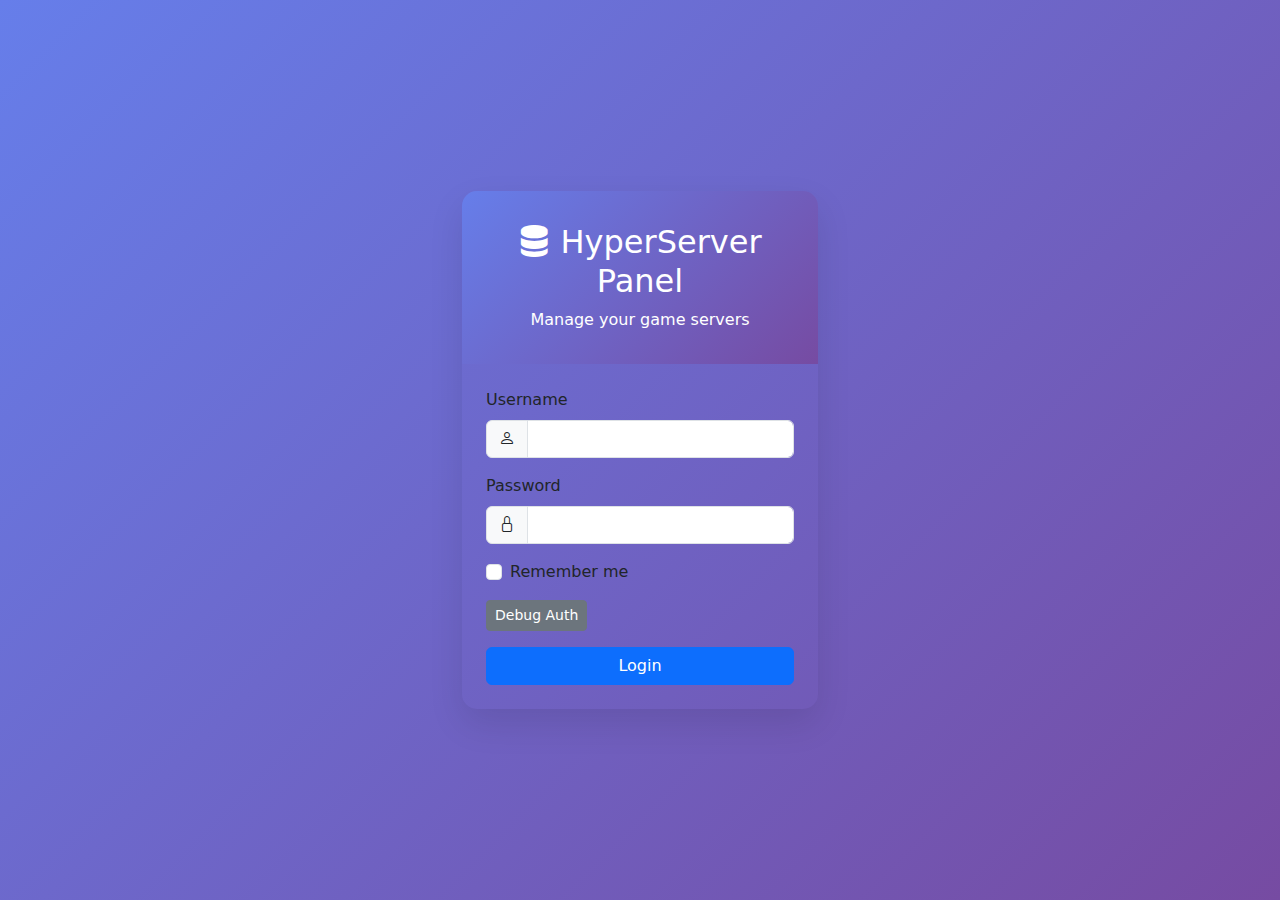
<file: hyperpanel.html>
<!DOCTYPE html>
<html lang="en">
<head>
    <meta charset="UTF-8">
    <meta name="viewport" content="width=device-width, initial-scale=1.0">
    <title>HyperServer Panel</title>
    <link href="https://cdn.jsdelivr.net/npm/bootstrap@5.3.0/dist/css/bootstrap.min.css" rel="stylesheet">
    <link rel="stylesheet" href="https://cdn.jsdelivr.net/npm/bootstrap-icons@1.10.0/font/bootstrap-icons.css">
    <style>
        .server-card {
            transition: transform 0.2s;
            border-left: 4px solid #6c757d;
        }
        .server-card.running {
            border-left-color: #28a745;
        }
        .server-card.stopped {
            border-left-color: #dc3545;
        }
        .server-card:hover {
            transform: translateY(-5px);
            box-shadow: 0 10px 20px rgba(0,0,0,0.1);
        }
        .status-running {
            color: #28a745;
        }
        .status-stopped {
            color: #dc3545;
        }
        .server-actions button {
            margin-right: 5px;
        }
        .hidden {
            display: none !important;
        }
        .login-container {
            min-height: 100vh;
            display: flex;
            align-items: center;
            justify-content: center;
            background: linear-gradient(135deg, #667eea 0%, #764ba2 100%);
        }
        .login-card {
            border-radius: 15px;
            box-shadow: 0 15px 35px rgba(0,0,0,0.1);
            overflow: hidden;
        }
        .login-header {
            background: linear-gradient(135deg, #667eea 0%, #764ba2 100%);
            color: white;
            padding: 2rem;
            text-align: center;
        }
        .nav-link.active {
            font-weight: bold;
        }
        .toast-container {
            position: fixed;
            top: 20px;
            right: 20px;
            z-index: 1050;
        }
        .spinner-border-sm {
            width: 1rem;
            height: 1rem;
        }
        .server-status {
            position: absolute;
            top: 10px;
            right: 10px;
            width: 12px;
            height: 12px;
            border-radius: 50%;
        }
        .server-status.running {
            background-color: #28a745;
            box-shadow: 0 0 10px #28a745;
        }
        .server-status.stopped {
            background-color: #dc3545;
            box-shadow: 0 0 10px #dc3545;
        }
    </style>
</head>
<body>
    <!-- Login Page -->
    <div id="login-page" class="login-container">
        <div class="container">
            <div class="row justify-content-center">
                <div class="col-md-6 col-lg-4">
                    <div class="login-card">
                        <div class="login-header">
                            <h2><i class="bi bi-server"></i> HyperServer Panel</h2>
                            <p class="mb-0">Manage your game servers</p>
                        </div>
                        <div class="card-body p-4">
                            <form id="login-form">
                                <div class="mb-3">
                                    <label for="username" class="form-label">Username</label>
                                    <div class="input-group">
                                        <span class="input-group-text"><i class="bi bi-person"></i></span>
                                        <input type="text" class="form-control" id="username" required>
                                    </div>
                                </div>
                                <div class="mb-3">
                                    <label for="password" class="form-label">Password</label>
                                    <div class="input-group">
                                        <span class="input-group-text"><i class="bi bi-lock"></i></span>
                                        <input type="password" class="form-control" id="password" required>
                                    </div>
                                </div>
                                <div class="mb-3 form-check">
                                    <input type="checkbox" class="form-check-input" id="remember-me">
                                    <label class="form-check-label" for="remember-me">Remember me</label>
                                </div>
                                <div class="mb-3">
                                    <button type="button" class="btn btn-sm btn-secondary" onclick="debugAuth()">Debug Auth</button>
                                </div>
                                <div class="d-grid">
                                    <button type="submit" class="btn btn-primary" id="login-btn">
                                        <span class="spinner-border spinner-border-sm hidden" role="status"></span>
                                        Login
                                    </button>
                                </div>
                            </form>
                        </div>
                    </div>
                </div>
            </div>
        </div>
    </div>

    <!-- Main Application -->
    <div id="app-container" class="hidden">
        <!-- Navigation -->
        <nav class="navbar navbar-expand-lg navbar-dark bg-dark">
            <div class="container-fluid">
                <a class="navbar-brand" href="#">
                    <i class="bi bi-server"></i> HyperServer Panel
                </a>
                <button class="navbar-toggler" type="button" data-bs-toggle="collapse" data-bs-target="#navbarNav">
                    <span class="navbar-toggler-icon"></span>
                </button>
                <div class="collapse navbar-collapse" id="navbarNav">
                    <ul class="navbar-nav me-auto">
                        <li class="nav-item">
                            <a class="nav-link active" href="#" data-page="dashboard">
                                <i class="bi bi-speedometer2"></i> Dashboard
                            </a>
                        </li>
                        <li class="nav-item">
                            <a class="nav-link" href="#" data-page="servers">
                                <i class="bi bi-hdd-stack"></i> Servers
                            </a>
                        </li>
                        <li class="nav-item">
                            <a class="nav-link" href="#" data-page="profile">
                                <i class="bi bi-person-circle"></i> Profile
                            </a>
                        </li>
                    </ul>
                    <ul class="navbar-nav">
                        <li class="nav-item dropdown">
                            <a class="nav-link dropdown-toggle" href="#" id="navbarDropdown" role="button" data-bs-toggle="dropdown">
                                <i class="bi bi-person-circle"></i> <span id="username-display">Loading...</span>
                            </a>
                            <ul class="dropdown-menu">
                                <li><a class="dropdown-item" href="#" data-page="profile">
                                    <i class="bi bi-person"></i> Profile
                                </a></li>
                                <li><hr class="dropdown-divider"></li>
                                <li><a class="dropdown-item" href="#" id="logout-link">
                                    <i class="bi bi-box-arrow-right"></i> Logout
                                </a></li>
                            </ul>
                        </li>
                    </ul>
                </div>
            </div>
        </nav>

        <!-- Content Area -->
        <div class="container-fluid mt-4">
            <!-- Dashboard Page -->
            <div id="dashboard-page" class="page-content">
                <div class="row mb-4">
                    <div class="col-md-4">
                        <div class="card text-white bg-primary mb-3">
                            <div class="card-body">
                                <div class="d-flex justify-content-between">
                                    <div>
                                        <h4 class="card-title">Total Servers</h4>
                                        <h2 id="total-servers">0</h2>
                                    </div>
                                    <div class="align-self-center">
                                        <i class="bi bi-hdd-stack fs-1"></i>
                                    </div>
                                </div>
                            </div>
                        </div>
                    </div>
                    <div class="col-md-4">
                        <div class="card text-white bg-success mb-3">
                            <div class="card-body">
                                <div class="d-flex justify-content-between">
                                    <div>
                                        <h4 class="card-title">Running Servers</h4>
                                        <h2 id="running-servers">0</h2>
                                    </div>
                                    <div class="align-self-center">
                                        <i class="bi bi-play-circle fs-1"></i>
                                    </div>
                                </div>
                            </div>
                        </div>
                    </div>
                    <div class="col-md-4">
                        <div class="card text-white bg-danger mb-3">
                            <div class="card-body">
                                <div class="d-flex justify-content-between">
                                    <div>
                                        <h4 class="card-title">Stopped Servers</h4>
                                        <h2 id="stopped-servers">0</h2>
                                    </div>
                                    <div class="align-self-center">
                                        <i class="bi bi-stop-circle fs-1"></i>
                                    </div>
                                </div>
                            </div>
                        </div>
                    </div>
                </div>
                
                <div class="row">
                    <div class="col-12">
                        <h3>Recent Servers</h3>
                        <div id="recent-servers" class="row">
                            <!-- Server cards will be added here dynamically -->
                        </div>
                    </div>
                </div>
            </div>

            <!-- Servers Page -->
            <div id="servers-page" class="page-content hidden">
                <div class="d-flex justify-content-between align-items-center mb-4">
                    <h2>Servers</h2>
                    <button class="btn btn-primary" id="create-server-btn">
                        <i class="bi bi-plus-circle"></i> Create Server
                    </button>
                </div>
                
                <div id="servers-container" class="row">
                    <!-- Server cards will be added here dynamically -->
                </div>
            </div>

            <!-- Profile Page -->
            <div id="profile-page" class="page-content hidden">
                <h2>User Profile</h2>
                <div class="row">
                    <div class="col-md-6">
                        <div class="card">
                            <div class="card-header">
                                <h5>Profile Information</h5>
                            </div>
                            <div class="card-body">
                                <form id="profile-form">
                                    <div class="mb-3">
                                        <label for="profile-username" class="form-label">Username</label>
                                        <input type="text" class="form-control" id="profile-username" readonly>
                                    </div>
                                    <div class="mb-3">
                                        <label for="profile-email" class="form-label">Email</label>
                                        <input type="email" class="form-control" id="profile-email">
                                    </div>
                                    <div class="mb-3">
                                        <label for="profile-role" class="form-label">Role</label>
                                        <input type="text" class="form-control" id="profile-role" readonly>
                                    </div>
                                    <button type="submit" class="btn btn-primary">
                                        <span class="spinner-border spinner-border-sm hidden" role="status"></span>
                                        Update Profile
                                    </button>
                                </form>
                            </div>
                        </div>
                    </div>
                    <div class="col-md-6">
                        <div class="card">
                            <div class="card-header">
                                <h5>Change Password</h5>
                            </div>
                            <div class="card-body">
                                <form id="change-password-form">
                                    <div class="mb-3">
                                        <label for="current-password" class="form-label">Current Password</label>
                                        <input type="password" class="form-control" id="current-password" required>
                                    </div>
                                    <div class="mb-3">
                                        <label for="new-password" class="form-label">New Password</label>
                                        <input type="password" class="form-control" id="new-password" required>
                                    </div>
                                    <div class="mb-3">
                                        <label for="confirm-new-password" class="form-label">Confirm New Password</label>
                                        <input type="password" class="form-control" id="confirm-new-password" required>
                                    </div>
                                    <button type="submit" class="btn btn-primary">
                                        <span class="spinner-border spinner-border-sm hidden" role="status"></span>
                                        Change Password
                                    </button>
                                </form>
                            </div>
                        </div>
                    </div>
                </div>
            </div>
        </div>
    </div>

    <!-- Create Server Modal -->
    <div class="modal fade" id="createServerModal" tabindex="-1">
        <div class="modal-dialog">
            <div class="modal-content">
                <div class="modal-header">
                    <h5 class="modal-title">Create New Server</h5>
                    <button type="button" class="btn-close" data-bs-dismiss="modal"></button>
                </div>
                <div class="modal-body">
                    <form id="create-server-form">
                        <div class="mb-3">
                            <label for="server-name" class="form-label">Server Name</label>
                            <input type="text" class="form-control" id="server-name" required>
                        </div>
                        <div class="mb-3">
                            <label for="server-ram" class="form-label">Max RAM (MB)</label>
                            <input type="number" class="form-control" id="server-ram" required>
                        </div>
                        <div class="mb-3">
                            <label for="server-ports" class="form-label">Allowed Ports (comma-separated)</label>
                            <input type="text" class="form-control" id="server-ports" placeholder="25565,25566">
                        </div>
                        <div class="mb-3">
                            <label for="server-template" class="form-label">Server Template</label>
                            <select class="form-select" id="server-template" required>
                                <option value="">Select a template...</option>
                                <!-- Options will be populated dynamically -->
                            </select>
                        </div>
                    </form>
                </div>
                <div class="modal-footer">
                    <button type="button" class="btn btn-secondary" data-bs-dismiss="modal">Cancel</button>
                    <button type="button" class="btn btn-primary" id="save-server-btn">
                        <span class="spinner-border spinner-border-sm hidden" role="status"></span>
                        Create Server
                    </button>
                </div>
            </div>
        </div>
    </div>

    <!-- Toast Container -->
    <div class="toast-container">
        <div id="toast" class="toast" role="alert">
            <div class="toast-header">
                <strong class="me-auto" id="toast-title">Notification</strong>
                <button type="button" class="btn-close" data-bs-dismiss="toast"></button>
            </div>
            <div class="toast-body" id="toast-message">
                <!-- Toast message will be displayed here -->
            </div>
        </div>
    </div>

    <script src="https://cdn.jsdelivr.net/npm/bootstrap@5.3.0/dist/js/bootstrap.bundle.min.js"></script>
    <script>
        // Global variables
        let authToken = localStorage.getItem('authToken');
        let currentUser = null;
        let servers = [];
        let templates = [];

        // DOM elements
        const loginPage = document.getElementById('login-page');
        const appContainer = document.getElementById('app-container');
        const usernameDisplay = document.getElementById('username-display');
        const pageContents = document.querySelectorAll('.page-content');
        const navLinks = document.querySelectorAll('.nav-link[data-page]');

        // Check if user is logged in
        async function checkAuth() {
            console.log('=== AUTH CHECK ===');
            console.log('Token in localStorage:', localStorage.getItem('authToken'));
            console.log('Current authToken:', authToken);
            console.log('Current user:', currentUser);
            console.log('Login page visible:', !loginPage.classList.contains('hidden'));
            console.log('App container visible:', !appContainer.classList.contains('hidden'));
            console.log('==================');
            
            if (!authToken) {
                console.log('No token, showing login');
                showLogin();
                return;
            }

            try {
                const response = await apiRequest('/api/user/profile', 'GET');
                console.log('Auth check response:', response);
                
                if (response && response.success) {
                    console.log('Auth successful, updating UI');
                    currentUser = response.user;
                    usernameDisplay.textContent = currentUser.username;
                    showApp();
                    await loadDashboard();
                } else {
                    console.log('Auth failed, clearing token');
                    localStorage.removeItem('authToken');
                    authToken = null;
                    showLogin();
                }
            } catch (error) {
                console.error('Error checking auth:', error);
                localStorage.removeItem('authToken');
                authToken = null;
                showLogin();
            }
        }

        // Debug auth function
        function debugAuth() {
            console.log('=== AUTH DEBUG ===');
            console.log('Token in localStorage:', localStorage.getItem('authToken'));
            console.log('Current authToken:', authToken);
            console.log('Current user:', currentUser);
            console.log('Login page visible:', !loginPage.classList.contains('hidden'));
            console.log('App container visible:', !appContainer.classList.contains('hidden'));
            console.log('==================');
        }

        // Show login page
        function showLogin() {
            console.log('Showing login page');
            loginPage.classList.remove('hidden');
            appContainer.classList.add('hidden');
        }

        // Show main application
        function showApp() {
            console.log('Showing app');
            loginPage.classList.add('hidden');
            appContainer.classList.remove('hidden');
        }

        // Show a specific page
        function showPage(pageName) {
            console.log(`Showing page: ${pageName}`);
            
            // Hide all pages
            pageContents.forEach(page => page.classList.add('hidden'));
            
            // Remove active class from all nav links
            navLinks.forEach(link => link.classList.remove('active'));
            
            // Show the requested page
            document.getElementById(`${pageName}-page`).classList.remove('hidden');
            
            // Add active class to the corresponding nav link
            document.querySelector(`.nav-link[data-page="${pageName}"]`).classList.add('active');
            
            // Load page-specific data
            if (pageName === 'servers') {
                loadServers();
            } else if (pageName === 'profile') {
                loadProfile();
            }
        }

        // Make API request
        async function apiRequest(endpoint, method = 'GET', data = null) {
            const options = {
                method,
                headers: {
                    'Content-Type': 'application/json',
                    'Authorization': `Bearer ${authToken}`
                }
            };
            
            if (data) {
                options.body = JSON.stringify(data);
            }
            
            try {
                const response = await fetch(endpoint, options);
                
                // Check if response is OK
                if (!response.ok) {
                    // If unauthorized, clear token and redirect to login
                    if (response.status === 401) {
                        console.log('Unauthorized response received');
                        localStorage.removeItem('authToken');
                        authToken = null;
                        showLogin();
                        throw new Error('Authentication failed');
                    }
                    
                    // Try to get error message from response
                    let errorMessage = 'Request failed';
                    try {
                        const responseText = await response.text();
                        
                        // Check if response is empty
                        if (!responseText || responseText.trim() === '') {
                            errorMessage = 'Server returned empty response';
                        } else {
                            try {
                                const errorData = JSON.parse(responseText);
                                errorMessage = errorData.message || errorMessage;
                            } catch (jsonError) {
                                // If we can't parse the JSON, use the raw text
                                errorMessage = responseText;
                            }
                        }
                    } catch (e) {
                        // If we can't get the response text, use the status text
                        errorMessage = response.statusText || errorMessage;
                    }
                    
                    throw new Error(errorMessage);
                }
                
                const responseText = await response.text();
                
                // Check if response is empty
                if (!responseText || responseText.trim() === '') {
                    throw new Error('Server returned empty response');
                }
                
                try {
                    return JSON.parse(responseText);
                } catch (jsonError) {
                    console.error('JSON parse error:', jsonError);
                    console.error('Response text:', responseText);
                    throw new Error('Invalid JSON response from server');
                }
            } catch (error) {
                console.error('API request error:', error);
                throw error;
            }
        }

        // Show toast notification
        function showToast(title, message, type = 'info') {
            const toastElement = document.getElementById('toast');
            const toastTitle = document.getElementById('toast-title');
            const toastMessage = document.getElementById('toast-message');
            
            toastTitle.textContent = title;
            toastMessage.textContent = message;
            
            // Set toast color based on type
            toastElement.className = 'toast';
            if (type === 'success') {
                toastElement.classList.add('bg-success', 'text-white');
            } else if (type === 'error') {
                toastElement.classList.add('bg-danger', 'text-white');
            } else if (type === 'warning') {
                toastElement.classList.add('bg-warning', 'text-dark');
            }
            
            const toast = new bootstrap.Toast(toastElement);
            toast.show();
        }

        // Toggle loading state
        function toggleLoading(buttonId, loading = true) {
            const button = document.getElementById(buttonId);
            const spinner = button.querySelector('.spinner-border');
            
            if (loading) {
                button.disabled = true;
                spinner.classList.remove('hidden');
            } else {
                button.disabled = false;
                spinner.classList.add('hidden');
            }
        }

        // Login form submission
        document.getElementById('login-form').addEventListener('submit', async (e) => {
            e.preventDefault();
            
            const username = document.getElementById('username').value;
            const password = document.getElementById('password').value;
            const rememberMe = document.getElementById('remember-me').checked;
            
            console.log('Login attempt:', { username, rememberMe });
            
            toggleLoading('login-btn', true);
            
            try {
                const response = await apiRequest('/api/login', 'POST', {
                    Username: username,
                    Password: password,
                    RememberMe: rememberMe
                });
                
                console.log('Login response:', response);
                
                if (response.success) {
                    // Store token immediately
                    authToken = response.token;
                    currentUser = response.user;
                    
                    // Always store token
                    localStorage.setItem('authToken', authToken);
                    
                    console.log('Token stored:', authToken);
                    
                    // Update UI immediately
                    usernameDisplay.textContent = currentUser.username;
                    
                    // Force UI update
                    showApp();
                    
                    // Load dashboard
                    await loadDashboard();
                    
                    showToast('Success', 'Login successful', 'success');
                } else {
                    showToast('Error', response.message, 'error');
                }
            } catch (error) {
                console.error('Login error:', error);
                showToast('Error', 'Login failed. Please try again.', 'error');
            } finally {
                toggleLoading('login-btn', false);
            }
        });

        // Logout
        document.getElementById('logout-link').addEventListener('click', async (e) => {
            e.preventDefault();
            
            try {
                await apiRequest('/api/logout', 'POST');
            } catch (error) {
                console.error('Logout error:', error);
            }
            
            localStorage.removeItem('authToken');
            authToken = null;
            currentUser = null;
            showLogin();
            showToast('Success', 'Logged out successfully', 'success');
        });

        // Navigation
        document.querySelectorAll('[data-page]').forEach(link => {
            link.addEventListener('click', (e) => {
                e.preventDefault();
                const page = link.getAttribute('data-page');
                showPage(page);
            });
        });

        // Load dashboard data
        async function loadDashboard() {
            try {
                const response = await apiRequest('/api/servers');
                if (response.success) {
                    servers = response.servers;
                    
                    // Update stats
                    const totalServers = servers.length;
                    const runningServers = servers.filter(s => s.status === 'running').length;
                    const stoppedServers = totalServers - runningServers;
                    
                    document.getElementById('total-servers').textContent = totalServers;
                    document.getElementById('running-servers').textContent = runningServers;
                    document.getElementById('stopped-servers').textContent = stoppedServers;
                    
                    // Show recent servers (up to 6)
                    const recentServersContainer = document.getElementById('recent-servers');
                    recentServersContainer.innerHTML = '';
                    
                    servers.slice(0, 6).forEach(server => {
                        const serverCard = createServerCard(server);
                        recentServersContainer.appendChild(serverCard);
                    });
                }
            } catch (error) {
                console.error('Error loading dashboard:', error);
                showToast('Error', 'Failed to load dashboard data', 'error');
            }
        }

        // Load servers
        async function loadServers() {
            try {
                const response = await apiRequest('/api/servers');
                if (response.success) {
                    servers = response.servers;
                    
                    const serversContainer = document.getElementById('servers-container');
                    serversContainer.innerHTML = '';
                    
                    servers.forEach(server => {
                        const serverCard = createServerCard(server);
                        serversContainer.appendChild(serverCard);
                    });
                }
            } catch (error) {
                console.error('Error loading servers:', error);
                showToast('Error', 'Failed to load servers', 'error');
            }
        }

        // Create server card element
        function createServerCard(server) {
            const col = document.createElement('div');
            col.className = 'col-md-6 col-lg-4 mb-4';
            
            // Determine server status
            const status = server.status || 'stopped';
            
            col.innerHTML = `
                <div class="card server-card ${status}">
                    <div class="server-status ${status}"></div>
                    <div class="card-body">
                        <h5 class="card-title">${server.name}</h5>
                        <p class="card-text">
                            <small class="text-muted">Version: ${server.version}</small><br>
                            <small class="text-muted">Path: ${server.path}</small><br>
                            <small class="text-muted">RAM: ${server.maxRam}MB</small>
                        </p>
                        <div class="server-actions">
                            ${status === 'stopped' ? 
                                `<button class="btn btn-success btn-sm start-server" data-server="${server.name}">
                                    <i class="bi bi-play-fill"></i> Start
                                </button>` :
                                `<button class="btn btn-warning btn-sm stop-server" data-server="${server.name}">
                                    <i class="bi bi-stop-fill"></i> Stop
                                </button>`
                            }
                            <button class="btn btn-danger btn-sm uninstall-server" data-server="${server.name}">
                                <i class="bi bi-trash"></i> Uninstall
                            </button>
                        </div>
                    </div>
                </div>
            `;
            
            // Add event listeners
            const startBtn = col.querySelector('.start-server');
            const stopBtn = col.querySelector('.stop-server');
            const uninstallBtn = col.querySelector('.uninstall-server');
            
            if (startBtn) {
                startBtn.addEventListener('click', () => startServer(server.name));
            }
            
            if (stopBtn) {
                stopBtn.addEventListener('click', () => stopServer(server.name));
            }
            
            uninstallBtn.addEventListener('click', () => uninstallServer(server.name));
            
            return col;
        }

        // Start server
        async function startServer(serverName) {
            try {
                const response = await apiRequest('/api/servers/start', 'POST', { serverName });
                if (response.success) {
                    showToast('Success', `Server ${serverName} started successfully`, 'success');
                    await loadServers();
                    await loadDashboard();
                } else {
                    showToast('Error', response.message, 'error');
                }
            } catch (error) {
                console.error('Error starting server:', error);
                showToast('Error', 'Failed to start server', 'error');
            }
        }

        // Stop server
        async function stopServer(serverName) {
            try {
                const response = await apiRequest('/api/servers/stop', 'POST', { serverName });
                if (response.success) {
                    showToast('Success', `Server ${serverName} stopped successfully`, 'success');
                    await loadServers();
                    await loadDashboard();
                } else {
                    showToast('Error', response.message, 'error');
                }
            } catch (error) {
                console.error('Error stopping server:', error);
                showToast('Error', 'Failed to stop server', 'error');
            }
        }

        // Uninstall server
        async function uninstallServer(serverName) {
            if (!confirm(`Are you sure you want to uninstall server ${serverName}? This action cannot be undone.`)) {
                return;
            }
            
            try {
                const response = await apiRequest('/api/servers/uninstall', 'POST', { serverName });
                if (response.success) {
                    showToast('Success', `Server ${serverName} uninstalled successfully`, 'success');
                    await loadServers();
                    await loadDashboard();
                } else {
                    showToast('Error', response.message, 'error');
                }
            } catch (error) {
                console.error('Error uninstalling server:', error);
                showToast('Error', 'Failed to uninstall server', 'error');
            }
        }

        // Load templates for create server modal
        async function loadTemplates() {
            try {
                const response = await apiRequest('/api/templates');
                if (response.success) {
                    templates = response.templates;
                    
                    const templateSelect = document.getElementById('server-template');
                    templateSelect.innerHTML = '<option value="">Select a template...</option>';
                    
                    templates.forEach(template => {
                        const option = document.createElement('option');
                        option.value = template;
                        option.textContent = template;
                        templateSelect.appendChild(option);
                    });
                }
            } catch (error) {
                console.error('Error loading templates:', error);
                showToast('Error', 'Failed to load templates', 'error');
            }
        }

        // Create server modal
        const createServerModal = new bootstrap.Modal(document.getElementById('createServerModal'));
        
        document.getElementById('create-server-btn').addEventListener('click', async () => {
            await loadTemplates();
            createServerModal.show();
        });

        // Create server form submission
        document.getElementById('save-server-btn').addEventListener('click', async () => {
            const serverName = document.getElementById('server-name').value;
            const serverRam = parseInt(document.getElementById('server-ram').value);
            const serverPorts = document.getElementById('server-ports').value
                .split(',')
                .map(port => parseInt(port.trim()))
                .filter(port => !isNaN(port));
            const serverTemplate = document.getElementById('server-template').value;
            
            if (!serverName || !serverRam || !serverTemplate) {
                showToast('Error', 'Please fill in all required fields', 'error');
                return;
            }
            
            toggleLoading('save-server-btn', true);
            
            try {
                const response = await apiRequest('/api/servers', 'POST', {
                    serverName,
                    maxRamMB: serverRam,
                    allowedPorts: serverPorts,
                    templateName: serverTemplate
                });
                
                if (response.success) {
                    showToast('Success', 'Server created successfully', 'success');
                    createServerModal.hide();
                    document.getElementById('create-server-form').reset();
                    await loadServers();
                    await loadDashboard();
                } else {
                    showToast('Error', response.message, 'error');
                }
            } catch (error) {
                console.error('Error creating server:', error);
                showToast('Error', 'Failed to create server', 'error');
            } finally {
                toggleLoading('save-server-btn', false);
            }
        });

        // Load profile
        async function loadProfile() {
            try {
                const response = await apiRequest('/api/user/profile');
                if (response.success) {
                    const user = response.user;
                    document.getElementById('profile-username').value = user.username;
                    document.getElementById('profile-email').value = user.email;
                    document.getElementById('profile-role').value = user.role;
                }
            } catch (error) {
                console.error('Error loading profile:', error);
                showToast('Error', 'Failed to load profile', 'error');
            }
        }

        // Update profile form submission
        document.getElementById('profile-form').addEventListener('submit', async (e) => {
            e.preventDefault();
            
            const email = document.getElementById('profile-email').value;
            
            const profileBtn = document.querySelector('#profile-form button');
            profileBtn.disabled = true;
            profileBtn.querySelector('.spinner-border').classList.remove('hidden');
            
            try {
                const response = await apiRequest('/api/user/profile', 'PUT', { email });
                if (response.success) {
                    showToast('Success', 'Profile updated successfully', 'success');
                } else {
                    showToast('Error', response.message, 'error');
                }
            } catch (error) {
                console.error('Error updating profile:', error);
                showToast('Error', 'Failed to update profile', 'error');
            } finally {
                profileBtn.disabled = false;
                profileBtn.querySelector('.spinner-border').classList.add('hidden');
            }
        });

        // Change password form submission
        document.getElementById('change-password-form').addEventListener('submit', async (e) => {
            e.preventDefault();
            
            const currentPassword = document.getElementById('current-password').value;
            const newPassword = document.getElementById('new-password').value;
            const confirmNewPassword = document.getElementById('confirm-new-password').value;
            
            if (newPassword !== confirmNewPassword) {
                showToast('Error', 'New passwords do not match', 'error');
                return;
            }
            
            const passwordBtn = document.querySelector('#change-password-form button');
            passwordBtn.disabled = true;
            passwordBtn.querySelector('.spinner-border').classList.remove('hidden');
            
            try {
                const response = await apiRequest('/api/user/change-password', 'POST', {
                    currentPassword,
                    newPassword
                });
                
                if (response.success) {
                    showToast('Success', 'Password changed successfully', 'success');
                    document.getElementById('change-password-form').reset();
                } else {
                    showToast('Error', response.message, 'error');
                }
            } catch (error) {
                console.error('Error changing password:', error);
                showToast('Error', 'Failed to change password', 'error');
            } finally {
                passwordBtn.disabled = false;
                passwordBtn.querySelector('.spinner-border').classList.add('hidden');
            }
        });

        // Initialize the application
        checkAuth();
    </script>
</body>
</html>
</file>
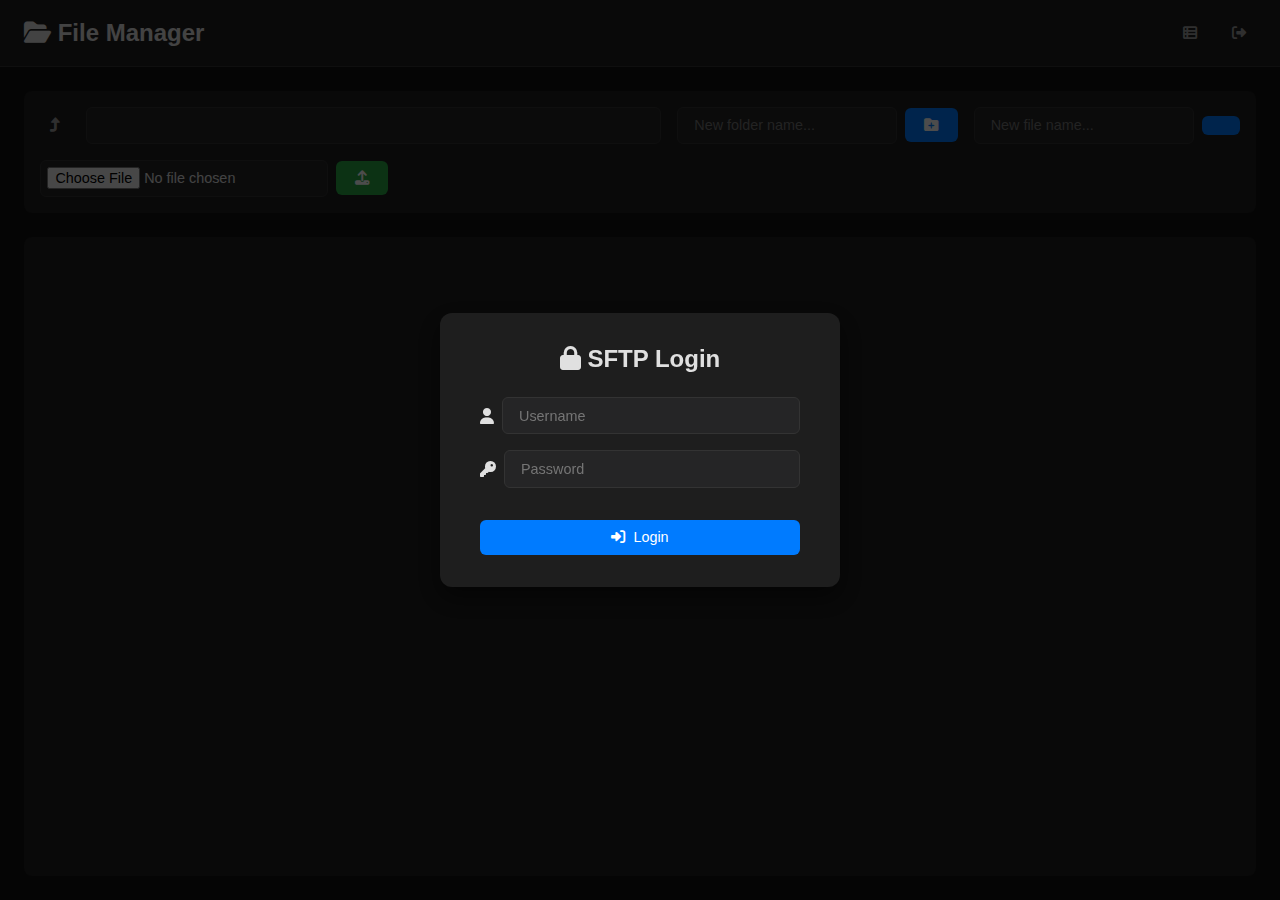
<file: sftp.html>
<!DOCTYPE html>
<html lang="en">
<head>
    <meta charset="UTF-8">
    <meta name="viewport" content="width=device-width, initial-scale=1.0">
    <title>SFTP File Manager</title>
    <link rel="stylesheet" href="https://cdnjs.cloudflare.com/ajax/libs/font-awesome/6.4.0/css/all.min.css">
    <style>
        /* --- All your existing CSS remains the same --- */
        :root {
            --bg-primary: #121212;
            --bg-secondary: #1e1e1e;
            --bg-tertiary: #252526;
            --border-color: #333;
            --text-primary: #e0e0e0;
            --text-secondary: #9e9e9e;
            --accent-color: #007bff;
            --accent-hover: #0056b3;
            --success-color: #28a745;
            --danger-color: #dc3545;
            --warning-color: #ffc107;
        }

        * { box-sizing: border-box; margin: 0; padding: 0; }

        body {
            font-family: 'Inter', 'Segoe UI', Tahoma, Geneva, Verdana, sans-serif;
            background-color: var(--bg-primary);
            color: var(--text-primary);
            height: 100vh;
            display: flex;
            flex-direction: column;
        }

        .app-container { display: flex; flex-direction: column; height: 100%; }

        header {
            background-color: var(--bg-secondary);
            padding: 1rem 1.5rem;
            border-bottom: 1px solid var(--border-color);
            display: flex;
            justify-content: space-between;
            align-items: center;
            flex-shrink: 0;
        }

        header h1 { font-size: 1.5rem; font-weight: 600; }

        main {
            flex-grow: 1;
            padding: 1.5rem;
            overflow-y: auto;
            display: flex;
            flex-direction: column;
        }

        .toolbar {
            background-color: var(--bg-secondary);
            padding: 1rem;
            border-radius: 8px;
            margin-bottom: 1.5rem;
            display: flex;
            align-items: center;
            gap: 1rem;
            flex-wrap: wrap;
        }

        .file-list-container {
            background-color: var(--bg-secondary);
            border-radius: 8px;
            overflow-y: auto; /* enable vertical scroll */
            flex-grow: 1;
            padding: 0.5rem; /* optional: add padding */
        }

        .btn {
            background-color: var(--accent-color);
            color: white;
            border: none;
            padding: 0.6rem 1.2rem;
            border-radius: 6px;
            cursor: pointer;
            font-size: 0.9rem;
            display: inline-flex;
            align-items: center;
            gap: 0.5rem;
            transition: background-color 0.2s, transform 0.1s;
        }

        .btn:hover { background-color: var(--accent-hover); }

        .btn-icon {
            background: transparent;
            color: var(--text-secondary);
            padding: 0.6rem;
        }

        .btn-icon:hover { color: var(--text-primary); background-color: var(--bg-tertiary); }

        .btn-danger { background-color: var(--danger-color); }
        .btn-danger:hover { background-color: #c82333; }
        .btn-success { background-color: var(--success-color); }
        .btn-success:hover { background-color: #218838; }

        .path-display {
            background-color: var(--bg-tertiary);
            border: 1px solid var(--border-color);
            color: var(--text-primary);
            padding: 0.6rem 1rem;
            border-radius: 6px;
            font-family: 'Consolas', 'Monaco', monospace;
            flex-grow: 1;
        }

        .input-group { display: flex; align-items: center; gap: 0.5rem; }

        input[type="text"], input[type="password"], input[type="file"] {
            background-color: var(--bg-tertiary);
            border: 1px solid var(--border-color);
            color: var(--text-primary);
            padding: 0.6rem 1rem;
            border-radius: 6px;
            font-size: 0.9rem;
        }
        input[type="file"] { padding: 0.4rem; }

        .file-table {
            width: 100%;
            border-collapse: collapse;
        }
        .file-table th, .file-table td {
            padding: 0.8rem 1rem;
            text-align: left;
            border-bottom: 1px solid var(--border-color);
        }
        .file-table th {
            background-color: var(--bg-tertiary);
            font-weight: 600;
            text-transform: uppercase;
            font-size: 0.8rem;
            color: var(--text-secondary);
        }
        .file-table tbody tr:hover { background-color: var(--bg-tertiary); }
        .file-table .file-name { display: flex; align-items: center; gap: 0.75rem; }
        .file-table .file-name i { color: var(--text-secondary); }
        .file-table .actions { display: flex; gap: 0.5rem; }

        .file-grid {
            display: grid;
            grid-template-columns: repeat(auto-fill, minmax(150px, 1fr));
            gap: 1rem;
            padding: 1rem;
        }
        .file-card {
            background-color: var(--bg-tertiary);
            border: 1px solid var(--border-color);
            border-radius: 8px;
            padding: 1.5rem 1rem;
            text-align: center;
            cursor: pointer;
            transition: transform 0.2s, border-color 0.2s;
        }
        .file-card:hover {
            transform: translateY(-5px);
            border-color: var(--accent-color);
        }
        .file-card i {
            font-size: 2.5rem;
            color: var(--text-secondary);
            margin-bottom: 0.5rem;
        }
        .file-card .name { font-size: 0.9rem; word-break: break-all; }
        .file-card .size { font-size: 0.8rem; color: var(--text-secondary); margin-top: 0.25rem; }

        .login-overlay {
            position: fixed;
            top: 0;
            left: 0;
            width: 100%;
            height: 100%;
            background-color: rgba(0, 0, 0, 0.7);
            display: flex;
            justify-content: center;
            align-items: center;
            z-index: 1000;
        }
        .login-form {
            background-color: var(--bg-secondary);
            padding: 2rem 2.5rem;
            border-radius: 12px;
            width: 100%;
            max-width: 400px;
            box-shadow: 0 10px 25px rgba(0,0,0,0.5);
        }
        .login-form h2 { margin-bottom: 1.5rem; text-align: center; }
        .login-form .input-group { margin-bottom: 1rem; width: 100%; }
        .login-form input { width: 100%; }
        .login-form .btn { width: 100%; justify-content: center; margin-top: 1rem; }

        .toast-container {
            position: fixed;
            top: 1.5rem;
            right: 1.5rem;
            z-index: 2000;
        }
        .toast {
            background-color: var(--bg-secondary);
            color: var(--text-primary);
            padding: 1rem 1.5rem;
            border-radius: 8px;
            margin-bottom: 0.75rem;
            box-shadow: 0 4px 12px rgba(0,0,0,0.4);
            display: flex;
            align-items: center;
            gap: 1rem;
            min-width: 250px;
            animation: slideIn 0.3s ease-out;
        }
        .toast.success { border-left: 4px solid var(--success-color); }
        .toast.error { border-left: 4px solid var(--danger-color); }
        .toast.warning { border-left: 4px solid var(--warning-color); }
        @keyframes slideIn { from { transform: translateX(100%); opacity: 0; } to { transform: translateX(0); opacity: 1; } }
        
        .hidden { display: none !important; }
        .loader {
            border: 3px solid var(--bg-tertiary);
            border-top: 3px solid var(--accent-color);
            border-radius: 50%;
            width: 30px;
            height: 30px;
            animation: spin 1s linear infinite;
            margin: 2rem auto;
        }
        @keyframes spin { 0% { transform: rotate(0deg); } 100% { transform: rotate(360deg); } }

        /* --- Editor Modal Styles --- */
        .modal-overlay {
            position: fixed;
            top: 0;
            left: 0;
            width: 100%;
            height: 100%;
            background-color: rgba(0, 0, 0, 0.8);
            display: flex;
            justify-content: center;
            align-items: center;
            z-index: 1000;
        }
        .editor-modal-content {
            background-color: var(--bg-secondary);
            border-radius: 8px;
            width: 90%;
            max-width: 900px;
            height: 80vh;
            display: flex;
            flex-direction: column;
            box-shadow: 0 10px 25px rgba(0,0,0,0.5);
        }
        .editor-header {
            padding: 1rem 1.5rem;
            border-bottom: 1px solid var(--border-color);
            display: flex;
            justify-content: space-between;
            align-items: center;
            flex-shrink: 0;
        }
        .editor-body {
            flex-grow: 1;
            padding: 1rem;
            display: flex;
            flex-direction: column;
        }
        .editor-textarea {
            flex-grow: 1;
            width: 100%;
            background-color: var(--bg-primary);
            color: var(--text-primary);
            border: 1px solid var(--border-color);
            border-radius: 6px;
            padding: 1rem;
            font-family: 'Consolas', 'Monaco', 'Courier New', monospace;
            font-size: 14px;
            resize: none;
            white-space: pre;
            overflow-wrap: normal;
            overflow-x: auto;
        }
        .editor-footer {
            padding: 1rem 1.5rem;
            border-top: 1px solid var(--border-color);
            display: flex;
            justify-content: flex-end;
            gap: 1rem;
            flex-shrink: 0;
        }
        
        /* --- NEW: Rename Modal Styles --- */
        .rename-modal-content {
            background-color: var(--bg-secondary);
            border-radius: 8px;
            width: 90%;
            max-width: 500px;
            padding: 1.5rem;
            box-shadow: 0 10px 25px rgba(0,0,0,0.5);
        }
        .rename-modal-header {
            margin-bottom: 1.5rem;
        }
        .rename-modal-body {
            margin-bottom: 1.5rem;
        }
        .rename-modal-footer {
            display: flex;
            justify-content: flex-end;
            gap: 1rem;
        }
        
        /* --- NEW: Upload Progress Bar Styles --- */
        .upload-progress-container {
            position: fixed;
            bottom: 2rem;
            left: 50%;
            transform: translateX(-50%);
            background-color: var(--bg-secondary);
            border: 1px solid var(--border-color);
            border-radius: 8px;
            padding: 1rem 1.5rem;
            min-width: 300px;
            box-shadow: 0 4px 12px rgba(0,0,0,0.4);
            z-index: 1000;
        }
        .upload-progress-header {
            display: flex;
            justify-content: space-between;
            margin-bottom: 0.5rem;
        }
        .upload-progress-filename {
            font-weight: 600;
            color: var(--text-primary);
        }
        .upload-progress-percentage {
            color: var(--text-secondary);
        }
        .upload-progress-bar {
            height: 8px;
            background-color: var(--bg-tertiary);
            border-radius: 4px;
            overflow: hidden;
        }
        .upload-progress-fill {
            height: 100%;
            background-color: var(--success-color);
            width: 0%;
            transition: width 0.3s ease;
        }
    </style>
</head>
<body>

    <div id="app" class="app-container">
        <div id="loginOverlay" class="login-overlay">
            <form class="login-form" onsubmit="login(event)">
                <h2><i class="fas fa-lock"></i> SFTP Login</h2>
                <div class="input-group">
                    <i class="fas fa-user"></i>
                    <input type="text" id="username" placeholder="Username" required>
                </div>
                <div class="input-group">
                    <i class="fas fa-key"></i>
                    <input type="password" id="password" placeholder="Password" required>
                </div>
                <button type="submit" class="btn">
                    <i class="fas fa-sign-in-alt"></i> Login
                </button>
            </form>
        </div>

        <header>
            <h1><i class="fas fa-folder-open"></i> File Manager</h1>
            <div style="display: flex; align-items: center; gap: 1rem;">
                <span id="loggedInUser" style="color: var(--text-secondary);"></span>
                <button class="btn btn-icon" onclick="toggleView()" title="Toggle View">
                    <i id="viewToggleIcon" class="fas fa-th-list"></i>
                </button>
                <button class="btn btn-icon" onclick="logout()" title="Logout">
                    <i class="fas fa-sign-out-alt"></i>
                </button>
            </div>
        </header>

        <main>
            <div class="toolbar">
                <button class="btn btn-icon" onclick="up()" title="Go Up">
                    <i class="fas fa-level-up-alt"></i>
                </button>
                <input type="text" id="currentPath" class="path-display" readonly title="Current Path">
                <div class="input-group">
                    <input type="text" id="newFolderName" placeholder="New folder name...">
                    <button class="btn" onclick="createFolder()" title="Create Folder">
                        <i class="fas fa-folder-plus"></i>
                    </button>
                </div>
                <!-- NEW: File Creation -->
                <div class="input-group">
                    <input type="text" id="newFileName" placeholder="New file name...">
                    <button class="btn" onclick="createFile()" title="Create File">
                        <i class="fas fa-file-plus"></i>
                    </button>
                </div>
                <div class="input-group">
                    <input type="file" id="fileInput">
                    <button class="btn btn-success" onclick="uploadFile()" title="Upload File">
                        <i class="fas fa-upload"></i>
                    </button>
                </div>
            </div>

            <div class="file-list-container">
                <div id="fileListContent">
                    <!-- File list will be rendered here -->
                </div>
            </div>
        </main>
    </div>

    <!-- File Editor Modal -->
    <div id="editorModal" class="modal-overlay hidden">
        <div class="editor-modal-content">
            <div class="editor-header">
                <h2 id="editorTitle">Edit File</h2>
                <button class="btn btn-icon" onclick="closeEditor()" title="Close">
                    <i class="fas fa-times"></i>
                </button>
            </div>
            <div class="editor-body">
                <textarea id="editorTextarea" class="editor-textarea" placeholder="File content will appear here..."></textarea>
            </div>
            <div class="editor-footer">
                <button class="btn" onclick="closeEditor()">Cancel</button>
                <button class="btn btn-success" onclick="saveFile()">
                    <i class="fas fa-save"></i> Save Changes
                </button>
            </div>
        </div>
    </div>

    <!-- NEW: Rename Modal -->
    <div id="renameModal" class="modal-overlay hidden">
        <div class="rename-modal-content">
            <div class="rename-modal-header">
                <h2><i class="fas fa-edit"></i> Rename Item</h2>
            </div>
            <div class="rename-modal-body">
                <div class="input-group">
                    <input type="text" id="newName" placeholder="Enter new name...">
                </div>
            </div>
            <div class="rename-modal-footer">
                <button class="btn" onclick="closeRenameModal()">Cancel</button>
                <button class="btn btn-success" onclick="confirmRename()">
                    <i class="fas fa-check"></i> Rename
                </button>
            </div>
        </div>
    </div>

    <!-- NEW: Upload Progress Bar -->
    <div id="uploadProgressContainer" class="upload-progress-container hidden">
        <div class="upload-progress-header">
            <span id="uploadProgressFilename" class="upload-progress-filename">Uploading file...</span>
            <span id="uploadProgressPercentage" class="upload-progress-percentage">0%</span>
        </div>
        <div class="upload-progress-bar">
            <div id="uploadProgressFill" class="upload-progress-fill"></div>
        </div>
    </div>

    <div id="toastContainer" class="toast-container"></div>

    <script>
        const state = {
            path: '/',
            token: '',
            viewMode: 'list',
            currentEditingFile: null, // Store the path of the file being edited
            itemToRename: null // Store the path of the item to rename
        };

        async function api(path, method = 'GET', body = null) {
            const options = { method, headers: { 'Authorization': `Bearer ${state.token}` } };
            if (body && !(body instanceof FormData)) {
                options.headers['Content-Type'] = 'application/json';
                options.body = JSON.stringify(body);
            } else { options.body = body; }

            const response = await fetch('/api' + path, options);
            if (!response.ok) {
                const errorData = await response.json().catch(() => ({}));
                throw new Error(errorData.message || `Request failed with status ${response.status}`);
            }
            if (method === 'GET' && path.startsWith('/files/download')) return response;
            return response.json();
        }

        async function login(event) {
            event.preventDefault();
            const username = document.getElementById('username').value;
            const password = document.getElementById('password').value;

            try {
                const data = await api('/login', 'POST', { Username: username, Password: password });
                state.token = data.token;
                state.username = data.username;
                document.getElementById('loggedInUser').textContent = `Logged in as: ${state.username}`;
                document.getElementById('loginOverlay').classList.add('hidden');
                showToast(`Welcome, ${state.username}!`, 'success');
                loadFiles();
            } catch (error) {
                showToast(error.message, 'error');
            }
        }

        function logout() {
            api('/logout', 'POST').finally(() => {
                state.token = ''; state.username = ''; state.path = '/';
                document.getElementById('loggedInUser').textContent = '';
                document.getElementById('loginOverlay').classList.remove('hidden');
                showToast('Logged out.', 'success');
            });
        }

        // --- Editor Functions ---
        function isTextFile(fileName) {
            const textExtensions = ['.txt', '.htaccess', '.webmanifest', '.json', '.xml', '.js', '.html', '.htm', '.css', '.cs', '.cpp', '.h', '.py', '.php', '.sh', '.md', '.yml', '.yaml', '.log', '.sql', '.gitignore', '.env'];
            const ext = '.' + fileName.split('.').pop().toLowerCase();
            return textExtensions.includes(ext);
        }

        async function editFile(fileName) {
            const fullPath = state.path + fileName;
            state.currentEditingFile = fullPath;
            document.getElementById('editorTitle').textContent = `Editing: ${fileName}`;
            document.getElementById('editorTextarea').value = 'Loading...';
            document.getElementById('editorModal').classList.remove('hidden');

            try {
                const response = await api(`/files/download?path=${encodeURIComponent(fullPath)}`);
                const content = await response.text();
                document.getElementById('editorTextarea').value = content;
            } catch (error) {
                showToast(`Failed to load file: ${error.message}`, 'error');
                closeEditor();
            }
        }

        async function saveFile() {
            if (!state.currentEditingFile) return;

            const content = document.getElementById('editorTextarea').value;
            try {
                await api('/files/save', 'POST', { path: state.currentEditingFile, content });
                showToast('File saved successfully!', 'success');
                closeEditor();
            } catch (error) {
                showToast(`Failed to save file: ${error.message}`, 'error');
            }
        }

        function closeEditor() {
            document.getElementById('editorModal').classList.add('hidden');
            document.getElementById('editorTextarea').value = '';
            state.currentEditingFile = null;
        }

        // --- NEW: Rename Functions ---
        function openRenameModal(fileName, isDirectory) {
            state.itemToRename = {
                path: state.path + fileName,
                isDirectory: isDirectory
            };
            document.getElementById('newName').value = fileName;
            document.getElementById('renameModal').classList.remove('hidden');
        }

        function closeRenameModal() {
            document.getElementById('renameModal').classList.add('hidden');
            document.getElementById('newName').value = '';
            state.itemToRename = null;
        }

        async function confirmRename() {
            if (!state.itemToRename) return;

            const newName = document.getElementById('newName').value.trim();
            if (!newName) {
                showToast('Please enter a new name.', 'warning');
                return;
            }

            try {
                await api('/files/rename', 'POST', {
                    path: state.itemToRename.path,
                    newName: newName,
                    isDirectory: state.itemToRename.isDirectory
                });
                showToast('Item renamed successfully!', 'success');
                closeRenameModal();
                loadFiles();
            } catch (error) {
                showToast(`Failed to rename item: ${error.message}`, 'error');
            }
        }

        // --- NEW: File Creation Function ---
        async function createFile() {
            const fileName = document.getElementById('newFileName').value.trim();
            if (!fileName) {
                showToast('Please enter a file name.', 'warning');
                return;
            }

            try {
                await api('/files/create', 'POST', {
                    path: state.path + fileName,
                    isDirectory: false
                });
                showToast('File created successfully!', 'success');
                document.getElementById('newFileName').value = '';
                loadFiles();
            } catch (error) {
                showToast(`Failed to create file: ${error.message}`, 'error');
            }
        }

        // --- Existing File Management Functions ---
        async function loadFiles() {
            const fileListContent = document.getElementById('fileListContent');
            fileListContent.innerHTML = '<div class="loader"></div>';
            try {
                const response = await api(`/files/list?path=${encodeURIComponent(state.path)}`);
                renderFileList(response.items || []);
                document.getElementById('currentPath').value = state.path;
            } catch (error) {
                showToast(`Failed to load files: ${error.message}`, 'error');
                fileListContent.innerHTML = '<p style="text-align:center; padding: 2rem;">Could not load files.</p>';
                if (error.message.includes('401')) logout();
            }
        }

        function renderFileList(items) {
            const fileListContent = document.getElementById('fileListContent');
            if (items.length === 0) { fileListContent.innerHTML = '<p style="text-align:center; padding: 2rem;">This folder is empty.</p>'; return; }
            if (state.viewMode === 'list') {
                const table = `<table class="file-table"><thead><tr><th>Name</th><th>Size</th><th>Modified</th><th>Actions</th></tr></thead><tbody>${items.map(item => createTableRow(item)).join('')}</tbody></table>`;
                fileListContent.innerHTML = table;
            } else {
                const grid = `<div class="file-grid">${items.map(item => createGridCard(item)).join('')}</div>`;
                fileListContent.innerHTML = grid;
            }
        }

        function createTableRow(item) {
            const icon = item.isDirectory ? 'fas fa-folder' : 'fas fa-file';
            const name = item.isDirectory ? item.name + '/' : item.name;
            const size = item.isDirectory ? '-' : formatBytes(item.size);
            // --- MODIFICATION: Added Rename button and restored Delete button for directories ---
            const actions = item.isDirectory ? `
                <button class="btn btn-icon" onclick="navigate('${item.name}/')" title="Open"><i class="fas fa-folder-open"></i></button>
                <button class="btn btn-icon" onclick="openRenameModal('${item.name}', true)" title="Rename"><i class="fas fa-edit"></i></button>
                <button class="btn btn-icon btn-danger" onclick="deleteItem('${item.name}', ${item.isDirectory})" title="Delete"><i class="fas fa-trash"></i></button>
            ` : `
                <button class="btn btn-icon" onclick="downloadFile('${item.name}')" title="Download"><i class="fas fa-download"></i></button>
                ${isTextFile(item.name) ? `<button class="btn btn-icon" onclick="editFile('${item.name}')" title="Edit"><i class="fas fa-edit"></i></button>` : ''}
                <button class="btn btn-icon" onclick="openRenameModal('${item.name}', false)" title="Rename"><i class="fas fa-edit"></i></button>
                <button class="btn btn-icon btn-danger" onclick="deleteItem('${item.name}', ${item.isDirectory})" title="Delete"><i class="fas fa-trash"></i></button>
            `;
            return `<tr><td><div class="file-name"><i class="${icon}"></i><span>${name}</span></div></td><td>${size}</td><td>${new Date(item.lastModified).toLocaleString()}</td><td class="actions">${actions}</td></tr>`;
        }

        function createGridCard(item) {
            const icon = item.isDirectory ? 'fas fa-folder' : 'fas fa-file';
            const name = item.isDirectory ? item.name + '/' : item.name;
            const size = item.isDirectory ? '' : formatBytes(item.size);
            const clickAction = item.isDirectory ? `navigate('${item.name}/')` : `downloadFile('${item.name}')`;
            return `<div class="file-card" onclick="${clickAction}"><i class="${icon}"></i><div class="name">${name}</div><div class="size">${size}</div></div>`;
        }

        function navigate(path) { state.path = state.path + path; loadFiles(); }
        function up() { if (state.path === '/') return; const parts = state.path.split('/').filter(p => p); parts.pop(); state.path = '/' + parts.join('/') + (parts.length ? '/' : ''); loadFiles(); }

        // --- MODIFIED: Upload File with Progress Bar ---
        function uploadFile() {
            const fileInput = document.getElementById('fileInput');
            if (!fileInput.files.length) { 
                showToast('Please select a file to upload.', 'warning'); 
                return; 
            }
            
            const file = fileInput.files[0];
            const formData = new FormData();
            formData.append('file', file);
            
            // Show progress bar
            const progressContainer = document.getElementById('uploadProgressContainer');
            const progressFill = document.getElementById('uploadProgressFill');
            const progressFilename = document.getElementById('uploadProgressFilename');
            const progressPercentage = document.getElementById('uploadProgressPercentage');
            
            progressContainer.classList.remove('hidden');
            progressFilename.textContent = `Uploading ${file.name}...`;
            progressFill.style.width = '0%';
            progressPercentage.textContent = '0%';
            
            // Create XMLHttpRequest for upload progress tracking
            const xhr = new XMLHttpRequest();
            
            // Update progress bar
            xhr.upload.addEventListener('progress', function(e) {
                if (e.lengthComputable) {
                    const percentComplete = (e.loaded / e.total) * 100;
                    progressFill.style.width = percentComplete + '%';
                    progressPercentage.textContent = Math.round(percentComplete) + '%';
                }
            });
            
            // Handle completion
            xhr.addEventListener('load', function() {
                if (xhr.status >= 200 && xhr.status < 300) {
                    showToast('File uploaded successfully!', 'success');
                    fileInput.value = '';
                    loadFiles();
                } else {
                    showToast(`Upload failed: ${xhr.statusText}`, 'error');
                }
                // Hide progress bar after a short delay
                setTimeout(() => {
                    progressContainer.classList.add('hidden');
                }, 1000);
            });
            
            // Handle errors
            xhr.addEventListener('error', function() {
                showToast('Upload failed: Network error', 'error');
                progressContainer.classList.add('hidden');
            });
            
            // Set up request
            xhr.open('POST', `/api/files/upload?path=${encodeURIComponent(state.path)}`);
            xhr.setRequestHeader('Authorization', `Bearer ${state.token}`);
            xhr.send(formData);
        }

        async function createFolder() {
            const name = document.getElementById('newFolderName').value.trim();
            if (!name) { showToast('Please enter a folder name.', 'warning'); return; }
            try {
                await api(`/files/create?path=${encodeURIComponent(state.path + name)}`, 'POST');
                showToast('Folder created successfully!', 'success');
                document.getElementById('newFolderName').value = ''; loadFiles();
            } catch (error) { showToast(`Failed to create folder: ${error.message}`, 'error'); }
        }

        async function deleteItem(name, isDir) {
            if (!confirm(`Are you sure you want to permanently delete "${name}"?`)) return;
            try {
                await api(`/files/delete?path=${encodeURIComponent(state.path + name)}&isDir=${isDir}`, 'DELETE');
                showToast('Item deleted successfully.', 'success'); loadFiles();
            } catch (error) { showToast(`Failed to delete: ${error.message}`, 'error'); }
        }

        async function downloadFile(fileName) {
            try {
                const response = await api(`/files/download?path=${encodeURIComponent(state.path + fileName)}`);
                const blob = await response.blob();
                const url = window.URL.createObjectURL(blob);
                const a = document.createElement('a'); 
                a.style.display = 'none'; 
                a.href = url; 
                a.download = fileName;
                document.body.appendChild(a); // Fixed: changed from appedChild to appendChild
                a.click(); 
                window.URL.revokeObjectURL(url); 
                document.body.removeChild(a);
                showToast(`Downloading ${fileName}...`, 'success');
            } catch (error) { 
                showToast(`Failed to download file: ${error.message}`, 'error'); 
            }
        }

        function toggleView() {
            state.viewMode = state.viewMode === 'list' ? 'grid' : 'list';
            const icon = document.getElementById('viewToggleIcon');
            icon.className = state.viewMode === 'list' ? 'fas fa-th-list' : 'fas fa-th';
            loadFiles();
        }

        function showToast(message, type = 'success') {
            const container = document.getElementById('toastContainer');
            const toast = document.createElement('div');
            toast.className = `toast ${type}`;
            const icon = type === 'success' ? 'check-circle' : type === 'error' ? 'exclamation-circle' : 'exclamation-triangle';
            toast.innerHTML = `<i class="fas fa-${icon}"></i><span>${message}</span>`;
            container.appendChild(toast);
            setTimeout(() => toast.remove(), 3000);
        }

        function formatBytes(bytes) {
            if (bytes === 0) return '0 B';
            const k = 1024; const sizes = ['B', 'K', 'MB', 'GB', 'TB'];
            const i = Math.floor(Math.log(bytes) / Math.log(k));
            return parseFloat((bytes / Math.pow(k, i)).toFixed(2)) + ' ' + sizes[i];
        }
    </script>
</body>
</html>
</file>
